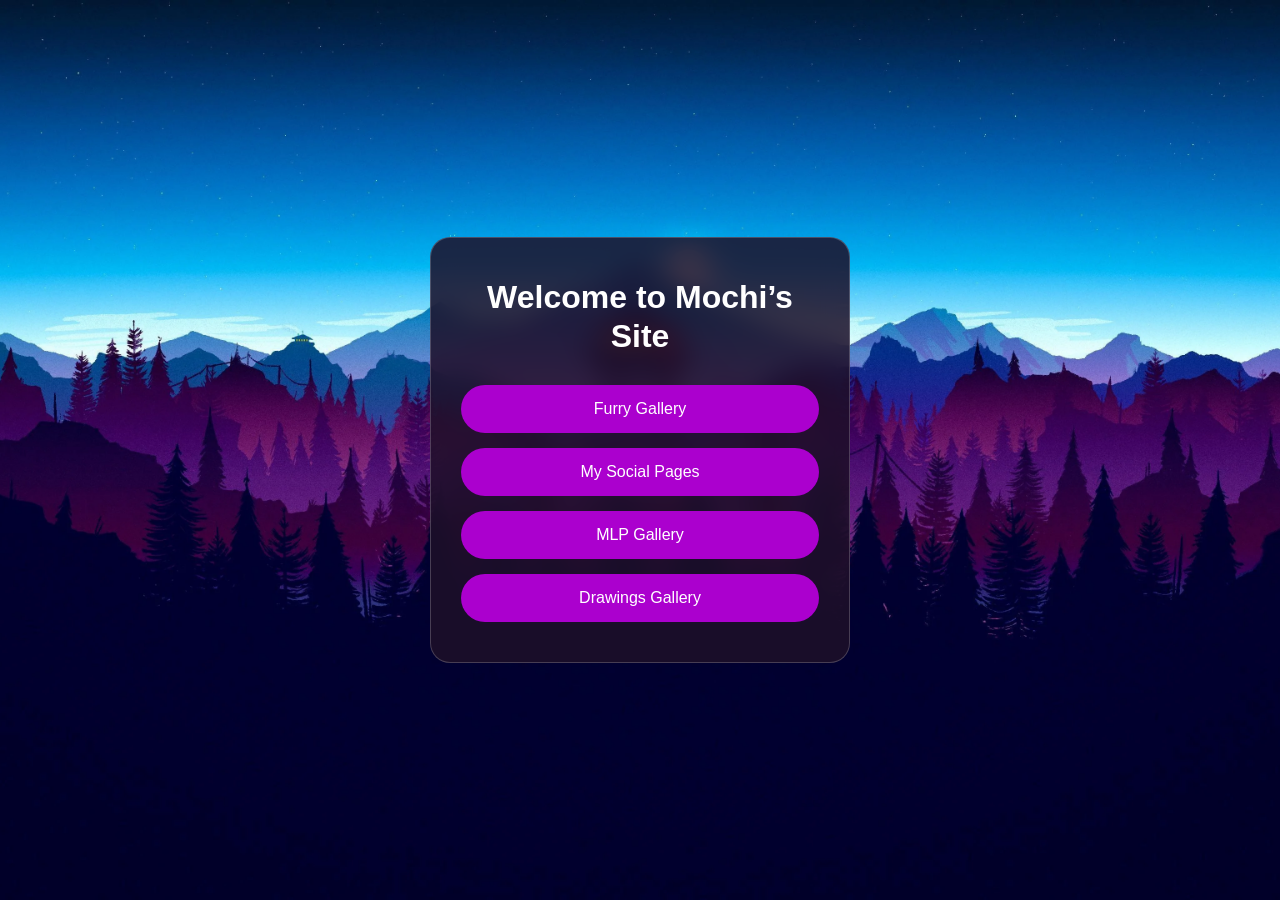
<file: index.html>
<!DOCTYPE html>
<html lang="en">
<head>
    <meta charset="UTF-8">
    <meta name="viewport" content="width=device-width, initial-scale=1.0">
    <title>Mochi Site</title>
    <link rel="stylesheet" href="style.css">
</head>
<body>

<main class="container">
    <div class="card">
        <h1>Welcome to Mochi’s Site</h1>

        <div class="buttons">
            <a href="furry%20galeria/index.htm" class="btn">Furry Gallery</a>
            <a href="social%20pages/index.html" class="btn">My Social Pages</a>
            <a href="mlp%20galeria/index.html" class="btn">MLP Gallery</a>
            <a href="drawings%20galeria/index.html" class="btn">Drawings Gallery</a>
        </div>
    </div>
</main>

</body>
</html>
</file>
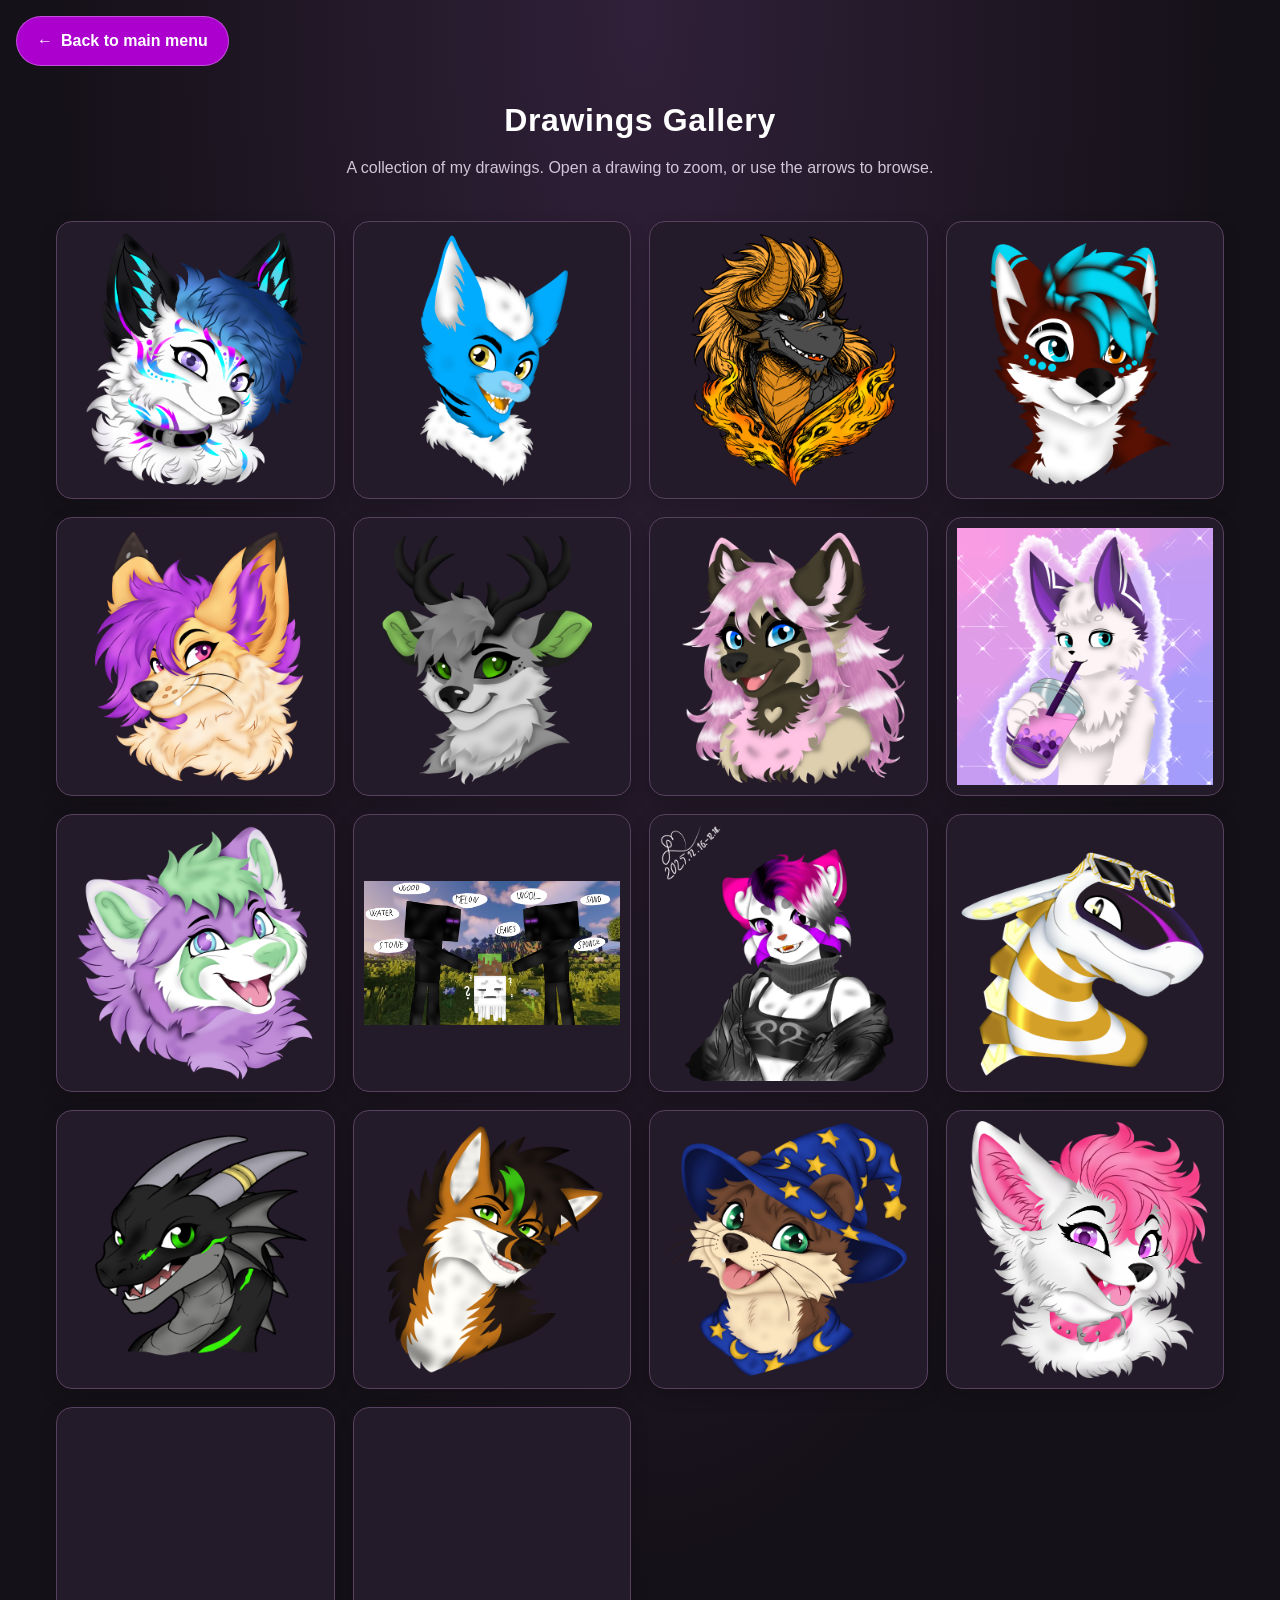
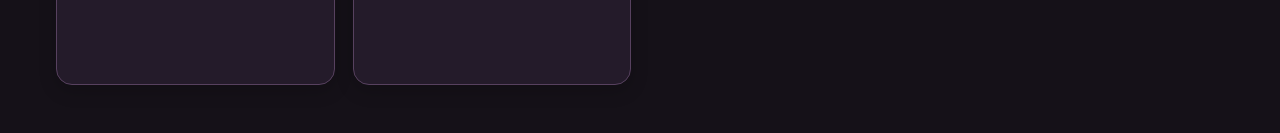
<file: drawings galeria/index.html>
<!DOCTYPE html>
<html lang="en">
<head>
  <meta charset="UTF-8">
  <meta name="viewport" content="width=device-width, initial-scale=1.0">
  <title>Drawings Gallery</title>
  <link rel="stylesheet" href="../gallery.css">
  <link rel="stylesheet" href="../navigation.css">
  <link rel="stylesheet" href="../gallery-theme.css">
  <script src="../gallery.js" defer></script>
</head>
<body>
  <nav class="site-nav" aria-label="Main navigation">
    <a class="site-nav__home" href="../index.html"><span aria-hidden="true">&larr;</span> Back to main menu</a>
  </nav>
  <main>
    <h1>Drawings Gallery</h1>
    <p class="gallery-help">A collection of my drawings. Open a drawing to zoom, or use the arrows to browse.</p>
    <div class="gallery" id="gallery">
      <a class="gallery-item" href="photoart/Anti.png" data-original="photoart/Anti.png" aria-label="Open drawing: Anti"><img src="photoart/Anti.png" alt="Drawing: Anti" loading="eager" decoding="async"></a>
      <a class="gallery-item" href="photoart/Blue.png" data-original="photoart/Blue.png" aria-label="Open drawing: Blue"><img src="photoart/Blue.png" alt="Drawing: Blue" loading="eager" decoding="async"></a>
      <a class="gallery-item" href="photoart/Exo.png" data-original="photoart/Exo.png" aria-label="Open drawing: Exo"><img src="photoart/Exo.png" alt="Drawing: Exo" loading="lazy" decoding="async"></a>
      <a class="gallery-item" href="photoart/Geri.png" data-original="photoart/Geri.png" aria-label="Open drawing: Geri"><img src="photoart/Geri.png" alt="Drawing: Geri" loading="lazy" decoding="async"></a>
      <a class="gallery-item" href="photoart/Gomby.png" data-original="photoart/Gomby.png" aria-label="Open drawing: Gomby"><img src="photoart/Gomby.png" alt="Drawing: Gomby" loading="lazy" decoding="async"></a>
      <a class="gallery-item" href="photoart/Green.png" data-original="photoart/Green.png" aria-label="Open drawing: Green"><img src="photoart/Green.png" alt="Drawing: Green" loading="lazy" decoding="async"></a>
      <a class="gallery-item" href="photoart/Javi.png" data-original="photoart/Javi.png" aria-label="Open drawing: Javi"><img src="photoart/Javi.png" alt="Drawing: Javi" loading="lazy" decoding="async"></a>
      <a class="gallery-item" href="photoart/Kon.png" data-original="photoart/Kon.png" aria-label="Open drawing: Kon"><img src="photoart/Kon.png" alt="Drawing: Kon" loading="lazy" decoding="async"></a>
      <a class="gallery-item" href="photoart/laven.png" data-original="photoart/laven.png" aria-label="Open drawing: laven"><img src="photoart/laven.png" alt="Drawing: laven" loading="lazy" decoding="async"></a>
      <a class="gallery-item" href="photoart/mc.png" data-original="photoart/mc.png" aria-label="Open drawing: mc"><img src="photoart/mc.png" alt="Drawing: mc" loading="lazy" decoding="async"></a>
      <a class="gallery-item" href="photoart/Mochi.png" data-original="photoart/Mochi.png" aria-label="Open drawing: Mochi"><img src="photoart/Mochi.png" alt="Drawing: Mochi" loading="lazy" decoding="async"></a>
      <a class="gallery-item" href="photoart/morzsa.png" data-original="photoart/morzsa.png" aria-label="Open drawing: morzsa"><img src="photoart/morzsa.png" alt="Drawing: morzsa" loading="lazy" decoding="async"></a>
      <a class="gallery-item" href="photoart/Night.png" data-original="photoart/Night.png" aria-label="Open drawing: Night"><img src="photoart/Night.png" alt="Drawing: Night" loading="lazy" decoding="async"></a>
      <a class="gallery-item" href="photoart/Otaka.png" data-original="photoart/Otaka.png" aria-label="Open drawing: Otaka"><img src="photoart/Otaka.png" alt="Drawing: Otaka" loading="lazy" decoding="async"></a>
      <a class="gallery-item" href="photoart/otter.png" data-original="photoart/otter.png" aria-label="Open drawing: otter"><img src="photoart/otter.png" alt="Drawing: otter" loading="lazy" decoding="async"></a>
      <a class="gallery-item" href="photoart/toki.png" data-original="photoart/toki.png" aria-label="Open drawing: toki"><img src="photoart/toki.png" alt="Drawing: toki" loading="lazy" decoding="async"></a>
      <a class="gallery-item" href="photoart/VulPaw.png" data-original="photoart/VulPaw.png" aria-label="Open drawing: VulPaw"><img src="photoart/VulPaw.png" alt="Drawing: VulPaw" loading="lazy" decoding="async"></a>
      <a class="gallery-item" href="photoart/Zuzu.png" data-original="photoart/Zuzu.png" aria-label="Open drawing: Zuzu"><img src="photoart/Zuzu.png" alt="Drawing: Zuzu" loading="lazy" decoding="async"></a>
    </div>
  </main>
</body>
</html>
</file>
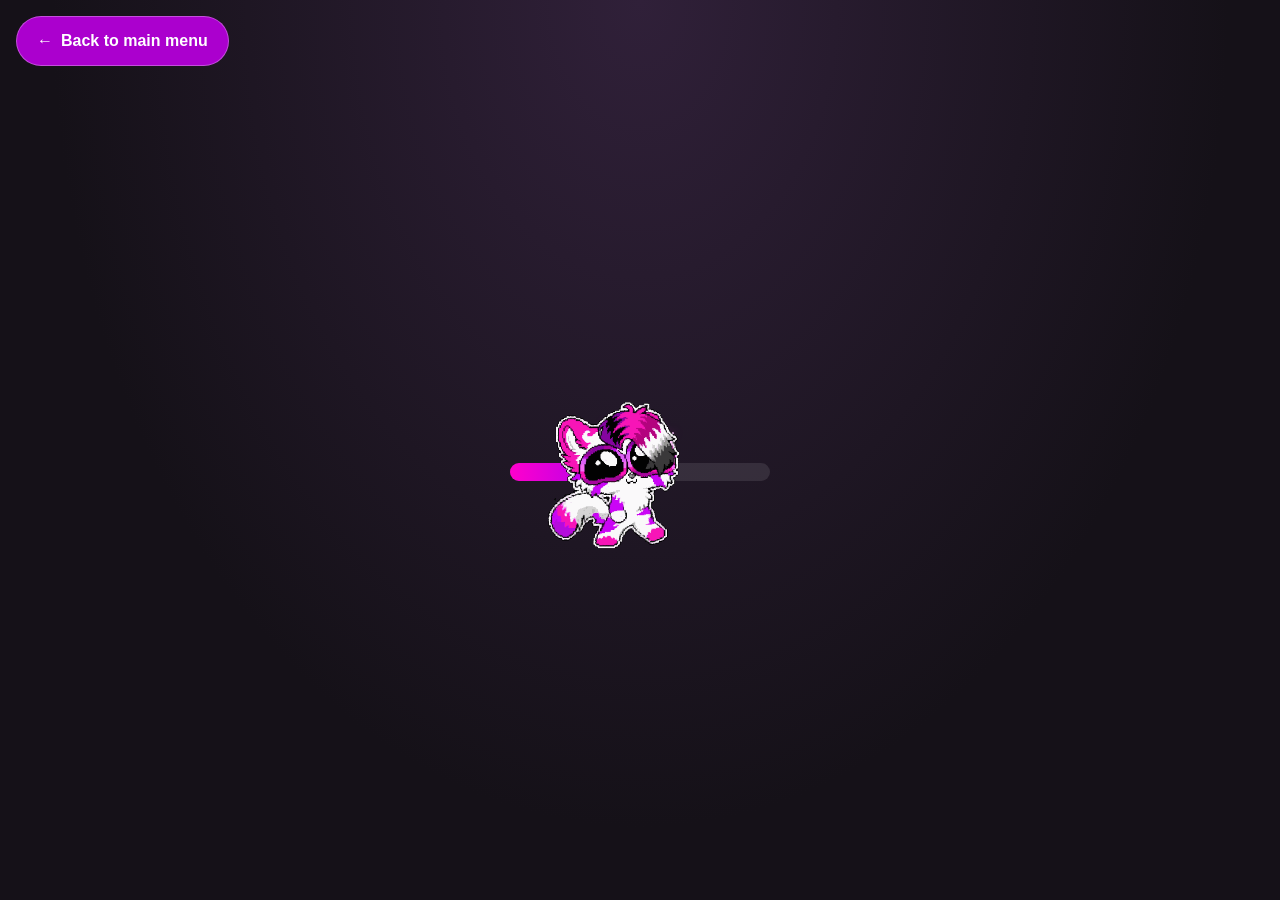
<file: furry galeria/index.htm>
<!DOCTYPE html>
<html lang="en">
<head>
  <meta charset="UTF-8">
  <meta name="viewport" content="width=device-width, initial-scale=1.0">
  <title>Fursuit walk</title>
  <link rel="stylesheet" href="../gallery.css">
  <link rel="stylesheet" href="../navigation.css">
  <link rel="stylesheet" href="../gallery-theme.css">
  <link rel="stylesheet" href="loader.css">
  <script src="../gallery.js" defer></script>
</head>
<body>
  <nav class="site-nav" aria-label="Main navigation">
    <a class="site-nav__home" href="../index.html"><span aria-hidden="true">&larr;</span> Back to main menu</a>
  </nav>
<!-- LOADER -->
<div class="loader-screen" id="loader">
    <div class="loader-card">
        <div class="loader-label">Loading...</div>

        <div class="progress-box">
            <div class="progress-fill" id="progress"></div>
        </div>

        <img src="photof/Mochi.gif" id="loaderGif" class="loader-gif">
    </div>
</div>

  <main class="main-content" id="mainContent">
    <h1>Fursuit walk</h1>
    <p class="gallery-help">Open a photo! Use the arrow buttons or swipe to browse. Pinch, double-tap, or press + to zoom.</p>
    <div class="gallery" id="gallery">
    <a class="gallery-item" href="optimized/IMG_0039.jpg" data-original="photof/IMG_0039.png" aria-label="Open Fursuit walk photo 1"><img src="optimized/IMG_0039-thumb.jpg" width="320" height="480" alt="Fursuit walk – photo 1" loading="eager" decoding="async"></a>
    <a class="gallery-item" href="optimized/IMG_0056.jpg" data-original="photof/IMG_0056.png" aria-label="Open Fursuit walk photo 2"><img src="optimized/IMG_0056-thumb.jpg" width="480" height="320" alt="Fursuit walk – photo 2" loading="eager" decoding="async"></a>
    <a class="gallery-item" href="optimized/IMG_0058.jpg" data-original="photof/IMG_0058.png" aria-label="Open Fursuit walk photo 3"><img src="optimized/IMG_0058-thumb.jpg" width="480" height="320" alt="Fursuit walk – photo 3" loading="lazy" decoding="async"></a>
    <a class="gallery-item" href="optimized/IMG_0075.jpg" data-original="photof/IMG_0075.png" aria-label="Open Fursuit walk photo 4"><img src="optimized/IMG_0075-thumb.jpg" width="480" height="320" alt="Fursuit walk – photo 4" loading="lazy" decoding="async"></a>
    <a class="gallery-item" href="optimized/IMG_0111.jpg" data-original="photof/IMG_0111.png" aria-label="Open Fursuit walk photo 5"><img src="optimized/IMG_0111-thumb.jpg" width="480" height="320" alt="Fursuit walk – photo 5" loading="lazy" decoding="async"></a>
    <a class="gallery-item" href="optimized/IMG_0190.jpg" data-original="photof/IMG_0190.png" aria-label="Open Fursuit walk photo 6"><img src="optimized/IMG_0190-thumb.jpg" width="480" height="320" alt="Fursuit walk – photo 6" loading="lazy" decoding="async"></a>
    <a class="gallery-item" href="optimized/IMG_0205.jpg" data-original="photof/IMG_0205.png" aria-label="Open Fursuit walk photo 7"><img src="optimized/IMG_0205-thumb.jpg" width="320" height="480" alt="Fursuit walk – photo 7" loading="lazy" decoding="async"></a>
    <a class="gallery-item" href="optimized/IMG_0209.jpg" data-original="photof/IMG_0209.png" aria-label="Open Fursuit walk photo 8"><img src="optimized/IMG_0209-thumb.jpg" width="480" height="320" alt="Fursuit walk – photo 8" loading="lazy" decoding="async"></a>
    </div>
  </main>
<script>

const loader = document.getElementById('loader');
const progressBar = document.getElementById('progress');
const loaderGif = document.getElementById('loaderGif');
const main = document.getElementById('mainContent');

let progress = 0;

const interval = setInterval(() => {
    progress++;
    progressBar.style.width = progress + '%';
    loaderGif.style.left = `calc(${progress}% - 108px)`;
}, 20);

setTimeout(() => {
    clearInterval(interval);
    loader.classList.add('fade-out');

    setTimeout(() => {
        loader.style.display = 'none';
        main.classList.add('show');
        document.body.style.overflow = 'auto';
    }, 600);
}, 2000);

</script>
</body>
</html>
</file>
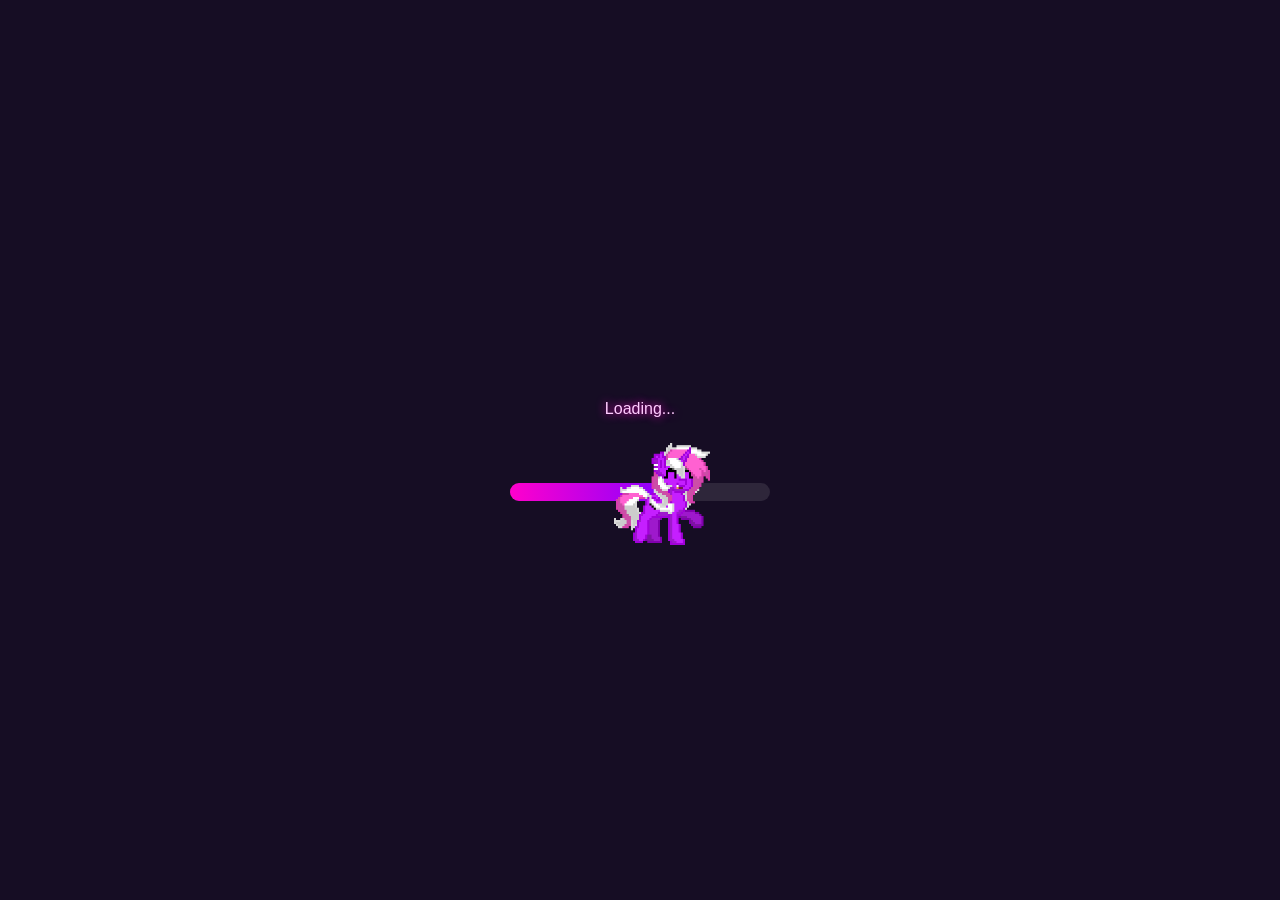
<file: mlp galeria/index.html>
<!DOCTYPE html>
<html lang="en">
<head>
  <meta charset="UTF-8">
  <meta name="viewport" content="width=device-width, initial-scale=1.0">
  <title>MLP Gallery</title>
  <link rel="stylesheet" href="../gallery.css">
  <link rel="stylesheet" href="../navigation.css">
  <link rel="stylesheet" href="../gallery-theme.css">
  <link rel="stylesheet" href="loader.css">
  <script src="../gallery.js" defer></script>
</head>
<body>
  <script src="loader.js"></script>
  <nav class="site-nav" aria-label="Main navigation">
    <a class="site-nav__home" href="../index.html"><span aria-hidden="true">&larr;</span> Back to main menu</a>
  </nav>
  <main>
    <h1>MLP Gallery</h1>
    <p class="gallery-help">Open a photo! Use the arrow buttons or swipe to browse. Pinch, double-tap, or press + to zoom.</p>
    <div class="gallery" id="gallery">
    <a class="gallery-item" href="optimized/1.jpg" data-original="photom/1.jpg" aria-label="Open MLP Gallery photo 1"><img src="optimized/1-thumb.jpg" width="480" height="270" alt="MLP Gallery – photo 1" loading="eager" decoding="async"></a>
    <a class="gallery-item" href="optimized/2.jpg" data-original="photom/2.jpg" aria-label="Open MLP Gallery photo 2"><img src="optimized/2-thumb.jpg" width="480" height="270" alt="MLP Gallery – photo 2" loading="eager" decoding="async"></a>
    <a class="gallery-item" href="optimized/3.jpg" data-original="photom/3.jpg" aria-label="Open MLP Gallery photo 3"><img src="optimized/3-thumb.jpg" width="480" height="270" alt="MLP Gallery – photo 3" loading="lazy" decoding="async"></a>
    <a class="gallery-item" href="optimized/4.jpg" data-original="photom/4.jpg" aria-label="Open MLP Gallery photo 4"><img src="optimized/4-thumb.jpg" width="480" height="270" alt="MLP Gallery – photo 4" loading="lazy" decoding="async"></a>
    <a class="gallery-item" href="optimized/6.jpg" data-original="photom/6.jpg" aria-label="Open MLP Gallery photo 5"><img src="optimized/6-thumb.jpg" width="480" height="270" alt="MLP Gallery – photo 5" loading="lazy" decoding="async"></a>
    </div>
  </main>
</body>
</html>
</file>
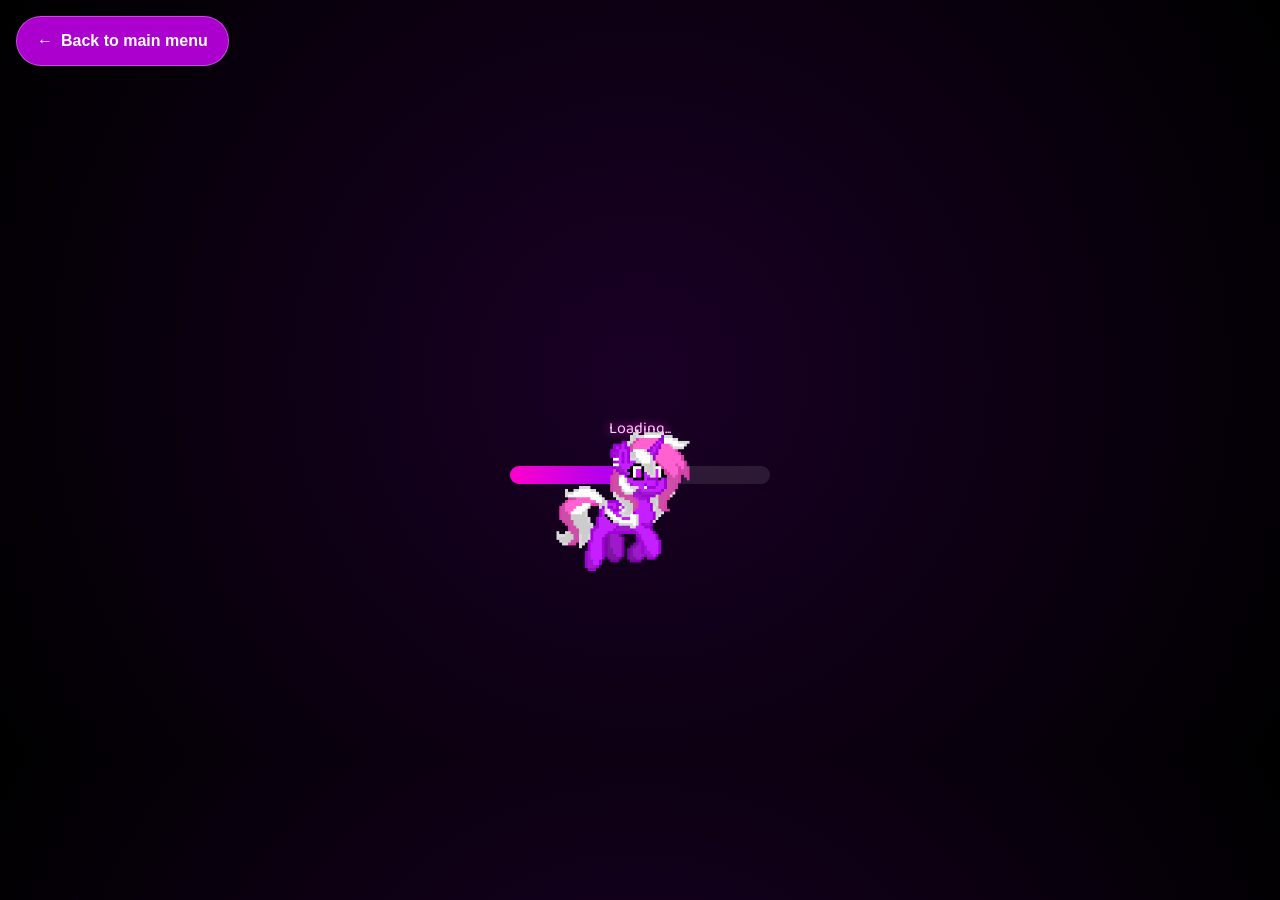
<file: social pages/index.html>
<!DOCTYPE html>
<html lang="en">
<head>
<meta charset="UTF-8">
<meta name="viewport" content="width=device-width, initial-scale=1.0">
<title>cute site</title>

<link href="https://fonts.googleapis.com/css2?family=Baloo+2:wght@500;700&display=swap" rel="stylesheet">
<link rel="stylesheet" href="styles.css">

    <link rel="stylesheet" href="../navigation.css">
</head>

<body>
    <nav class="site-nav" aria-label="Main navigation">
        <a class="site-nav__home" href="../index.html"><span aria-hidden="true">&larr;</span> Back to main menu</a>
    </nav>

<!-- LOADER -->
<div class="loader-screen" id="loader">
    <div class="loader-card">
        <div class="loader-label">Loading...</div>

        <div class="progress-box">
            <div class="progress-fill" id="progress"></div>
        </div>

        <img src="photo/L_trot2.gif" id="loaderGif" class="loader-gif">
    </div>
</div>

<!-- MAIN -->
<div class="main-content" id="mainContent">

    <div class="container">

        <!-- 1 -->
        <div class="card" onclick="openCard(this)">
            <div class="card-front">
                <img src="photo/pony.png">
                <div class="title">Candy Bat</div>
            </div>
            <div class="card-back">
                <button class="back-btn">Back</button>
                <ul>
                    <li>
                        <a href="https://www.instagram.com/candybat2?rpxt=d3c1emVkZWUxbGhy" target="_blank" class="icon-link">
                            <img src="photo/ig_icon.png" class="icon">
                        </a>
                    </li>
                </ul>
            </div>
        </div>

        <!-- 2 -->
        <div class="card" onclick="openCard(this)">
            <div class="card-front">
                <div class="title">Mochi</div>
                <img src="photo/Furry.png">
            </div>
            <div class="card-back">
                <button class="back-btn">Back</button>
                <ul>
                    <li>
                        <a href="https://www.tiktok.com/@lindu2004?_r=1&_d=f341k5h9khd9e3&sec_uid=MS4wLjABAAAAoCZaA39IV3OsJ-gVhdhKswmEczYcKvm8VMdqxq-7Bfl2_CfEJMmlESSwxEIH8z71&share_author_id=6743519914663855110&sharer_language=hu&source=h5_m&u_code=d8gbg9ceh8acbf&timestamp=1793201887&user_id=6743519914663855110&sec_user_id=MS4wLjABAAAAoCZaA39IV3OsJ-gVhdhKswmEczYcKvm8VMdqxq-7Bfl2_CfEJMmlESSwxEIH8z71&item_author_type=1&utm_source=copy&utm_campaign=client_share&utm_medium=android&share_iid=7697594638379976470&share_link_id=0e5617fc-37ad-4874-951b-44563e695d97&share_app_id=1233&ugbiz_name=ACCOUNT&ug_btm=b8727%2Cb4907&social_share_type=5&share_enter_from=settings_page&item_author_type=1&enable_checksum=1" target="_blank" class="icon-link">
                            <img src="photo/tiktok-icon-free-png.webp" class="icon">
                        </a>
                    </li>
                </ul>
            </div>
        </div>

        <!-- 3 -->
        <div class="card" onclick="openCard(this)">
            <div class="card-front">
                <div class="title">Connect with Me</div>
            </div>
            <div class="card-back">
                <button class="back-btn">Back</button>
                <ul>
                    <li>
                        <a href="https://steamcommunity.com/profiles/76561198821035586/" target="_blank" class="icon-link">
                            <img src="photo/steam.png" class="icon">
                        </a>
                        <a href="https://discord.gg/e42BJxHD" target="_blank" class="icon-link">
                            <img src="photo/dc.webp" class="icon">
                        </a>
                        <a href="https://kick.com/linduci" target="_blank" class="icon-link">
                            <img src="photo/kick.png" class="icon">
                        </a>
                        <a href="https://vrchat.com/home/user/usr_d1d2cb21-4855-4141-9840-9a5c05ae0c88" target="_blank" class="icon-link">
                            <img src="photo/VR.png" class="icon">
                        </a>
                    </li>
                </ul>
            </div>
        </div>

    </div>

</div>

<script>

const loader = document.getElementById('loader');
const progressBar = document.getElementById('progress');
const loaderGif = document.getElementById('loaderGif');
const main = document.getElementById('mainContent');

let progress = 0;

const interval = setInterval(() => {
    progress++;
    progressBar.style.width = progress + '%';
    loaderGif.style.left = `calc(${progress}% - 108px)`;
}, 20);

setTimeout(() => {
    clearInterval(interval);
    loader.classList.add('fade-out');

    setTimeout(() => {
        loader.style.display = 'none';
        main.classList.add('show');
        document.body.style.overflow = 'auto';
    }, 600);
}, 2000);

function openCard(selectedCard) {

    const allCards = document.querySelectorAll('.card');

    if (selectedCard.classList.contains("open")) {
        selectedCard.classList.remove("open");
        allCards.forEach(card => card.classList.remove("hide"));
        return;
    }

    allCards.forEach(card => {
        if (card !== selectedCard) {
            card.classList.add("hide");
        }
    });

    selectedCard.classList.add("open");
}

</script>

</body>
</html>
</file>
<file: style.css>
*,
*::before,
*::after {
    margin: 0;
    padding: 0;
    box-sizing: border-box;
}

body {
    min-height: 100vh;
    min-height: 100svh;
    padding: 20px;
    padding: max(20px, env(safe-area-inset-top))
        max(20px, env(safe-area-inset-right))
        max(20px, env(safe-area-inset-bottom))
        max(20px, env(safe-area-inset-left));
    background: #24132f url('bg.png') center / cover no-repeat;
    font-family: 'Segoe UI', sans-serif;
    line-height: 1.5;
    display: flex;
    flex-direction: column;
}

.container {
    width: 100%;
    max-width: 420px;
    margin: auto;
}

.card {
    background: rgba(30, 16, 40, 0.85);
    -webkit-backdrop-filter: blur(12px);
    backdrop-filter: blur(12px);
    border: 1px solid rgba(255, 255, 255, 0.2);
    border-radius: 20px;
    padding: clamp(24px, 6vw, 40px) clamp(16px, 5vw, 30px);
    text-align: center;
    width: 100%;
    color: white;
    overflow-wrap: anywhere;
}

.card h1 {
    margin-bottom: clamp(20px, 5vw, 30px);
    font-size: clamp(1.5rem, 5vw, 2rem);
    line-height: 1.2;
}

.buttons {
    display: flex;
    flex-direction: column;
    gap: 15px;
}

.btn {
    display: flex;
    align-items: center;
    justify-content: center;
    min-height: 48px;
    text-decoration: none;
    background: #ab00ce;
    color: white;
    padding: 12px;
    border-radius: 25px;
}

.btn:focus-visible {
    outline: 3px solid white;
    outline-offset: 4px;
}

@media (hover: hover) {
    .btn:hover {
        background: #8700a3;
    }
}

.btn:active {
    background: #74008c;
}
</file>
<file: gallery.css>
* { box-sizing: border-box; }
body { margin: 0; background: #111; color: #fff; font-family: 'Segoe UI', sans-serif; }
h1 { text-align: center; padding: 0 16px; font-size: clamp(1.5rem, 4vw, 2rem); }
.gallery-help { max-width: 700px; margin: 16px auto 24px; padding: 0 16px; text-align: center; line-height: 1.6; color: #ddd; }
.gallery { display: grid; grid-template-columns: repeat(auto-fit, minmax(min(100%, 220px), 1fr)); gap: 12px; padding: 12px; max-width: 1440px; margin: auto; }
.gallery-item { display: block; border-radius: 12px; overflow: hidden; background: #29202d; }
.gallery-item img { display: block; width: 100%; height: 220px; object-fit: cover; }
.gallery-item:focus-visible, .viewer button:focus-visible, .viewer a:focus-visible { outline: 3px solid #fff; outline-offset: 3px; }
body.viewer-open { overflow: hidden; }
.viewer { position: fixed; inset: 0; margin: auto; width: 100%; max-width: none; height: 100%; height: 100dvh; max-height: none; padding: 0; border: 0; background: #101014; color: #fff; overscroll-behavior: contain; }
.viewer[open] { display: flex; flex-direction: column; }
.viewer::backdrop { background: #101014; }
.viewer-toolbar, .viewer-footer { display: flex; align-items: center; justify-content: center; flex-wrap: wrap; gap: 8px; padding: 8px 12px; flex-shrink: 0; }
.viewer-toolbar { padding-top: max(8px, env(safe-area-inset-top)); }
.viewer-footer { padding-bottom: max(8px, env(safe-area-inset-bottom)); }
.viewer button, .viewer a { display: inline-flex; justify-content: center; align-items: center; min-width: 44px; min-height: 44px; padding: 8px 12px; border: 1px solid #74637d; border-radius: 10px; color: #fff; background: #34223f; font: inherit; text-decoration: none; cursor: pointer; }
.viewer button:disabled { opacity: .45; cursor: default; }
.viewer-stage { position: relative; flex: 1; min-height: 0; overflow: hidden; touch-action: none; user-select: none; -webkit-user-select: none; cursor: grab; }
.viewer-stage:active { cursor: grabbing; }
.viewer-image { position: absolute; left: 50%; top: 50%; max-width: none; max-height: none; object-fit: contain; transform-origin: center; pointer-events: none; -webkit-user-drag: none; }
.viewer-image[hidden] { display: none; }
.viewer-status { position: absolute; inset: 0; display: flex; align-items: center; justify-content: center; text-align: center; padding: 24px; pointer-events: none; }
.viewer-hint { margin: 0; padding: 4px 12px; color: #ccc; text-align: center; font-size: .85rem; }
.viewer-counter { min-width: 60px; text-align: center; }
@media (max-width: 600px) { .gallery { grid-template-columns: repeat(2, minmax(0, 1fr)); gap: 8px; padding: 8px; } .gallery-item img { height: 160px; } }
@media (max-width: 360px) { .gallery { grid-template-columns: 1fr; } }
</file>
<file: navigation.css>
.site-nav {
    position: relative;
    z-index: 1000;
    padding: 16px;
    padding: max(16px, env(safe-area-inset-top)) max(16px, env(safe-area-inset-right)) 16px max(16px, env(safe-area-inset-left));
}

.site-nav__home {
    box-sizing: border-box;
    display: inline-flex;
    align-items: center;
    justify-content: center;
    gap: 8px;
    min-height: 48px;
    max-width: 100%;
    padding: 12px 20px;
    border: 1px solid rgba(255, 255, 255, 0.3);
    border-radius: 25px;
    background: #ab00ce;
    color: #fff;
    font: 600 1rem / 1.5 'Segoe UI', sans-serif;
    text-decoration: none;
    overflow-wrap: anywhere;
}

.site-nav__home:focus-visible {
    outline: 3px solid #fff;
    outline-offset: 4px;
}

@media (hover: hover) {
    .site-nav__home:hover {
        background: #8700a3;
    }
}

.site-nav__home:active {
    background: #74008c;
}
</file>
<file: gallery-theme.css>
/* Shared appearance for all three galleries. */
body {
    min-height: 100vh;
    background: radial-gradient(ellipse at top, #302039 0, #151118 65%);
}

main {
    padding-bottom: 32px;
}

h1 {
    margin: 20px 0 12px;
    letter-spacing: 0.02em;
}

.gallery-help {
    color: #d2c5d8;
}

.gallery {
    max-width: 1200px;
    gap: 18px;
    padding: 16px;
}

.gallery-item {
    border: 1px solid #57415f;
    border-radius: 16px;
    background: #241b2a;
    box-shadow: 0 6px 18px rgba(0, 0, 0, 0.18);
    cursor: zoom-in;
    transition: border-color 180ms ease, box-shadow 180ms ease;
}

.gallery-item img {
    height: auto;
    aspect-ratio: 1 / 1;
    object-fit: contain;
    padding: 10px;
}

.gallery-item:focus-visible {
    outline: 3px solid #edc5ff;
    outline-offset: 4px;
    border-color: #d49ce9;
}

@media (hover: hover) {
    .gallery-item:hover {
        border-color: #d49ce9;
        box-shadow: 0 8px 24px rgba(171, 0, 206, 0.18);
    }
}

@media (max-width: 600px) {
    .gallery {
        gap: 10px;
        padding: 12px;
    }

    .gallery-item {
        border-radius: 12px;
    }

    .gallery-item img {
        padding: 6px;
    }
}

@media (prefers-reduced-motion: reduce) {
    .gallery-item {
        transition: none;
    }
}
</file>
<file: furry galeria/loader.css>
body {
    overflow: hidden;
}

/* ===== LOADER ===== */
.loader-screen {
    position: fixed;
    inset: 0;
    display: flex;
    align-items: center;
    justify-content: center;
    z-index: 999;
    transition: 0.6s;
}

.loader-screen.fade-out { opacity: 0; }

.loader-card {
    text-align: center;
    position: relative;
}

.loader-label {
    margin-bottom: 25px;
    color: #ffccff;
    text-shadow: 0 0 10px #ff00cc;
}

.progress-box {
    width: 260px;
    height: 18px;
    background: rgba(255,255,255,0.1);
    border-radius: 999px;
    position: relative;
    overflow: hidden;
}

.progress-fill {
    height: 100%;
    width: 0%;
    background: linear-gradient(90deg, #ff00cc, #8a00ff);
}

.loader-gif {
    position: absolute;
    top: -20px;
    left: 0;
    width: 150px;
}

/* ===== MAIN ===== */
.main-content {
    opacity: 0;
    transition: 0.5s;
}

.main-content.show { opacity: 1; }
</file>
<file: mlp galeria/loader.css>
body.pony-loading { overflow: hidden; }
body.pony-loading > nav, body.pony-loading > main { visibility: hidden; }
.pony-loader { position: fixed; inset: 0; z-index: 9999; display: grid; place-items: center; background: #160d24; transition: opacity .6s; }
.pony-loader.fade-out { opacity: 0; pointer-events: none; }
.pony-loader__card { width: min(260px, 70vw); text-align: center; color: #ffccff; }
.pony-loader__label { margin-bottom: 65px; text-shadow: 0 0 10px #ff00cc; }
.pony-loader__track { position: relative; height: 18px; border-radius: 999px; background: rgba(255,255,255,.1); }
.pony-loader__fill { width: var(--progress, 0%); height: 100%; border-radius: inherit; background: linear-gradient(90deg,#ff00cc,#8a00ff); }
.pony-loader__pony { position: absolute; top: 50%; left: var(--progress, 0%); transform: translate(-50%, -50%); width: 110px; height: 110px; object-fit: contain; }
@media (prefers-reduced-motion: reduce) { .pony-loader { transition: none; } }
</file>
<file: social pages/styles.css>
/* ===== RESET ===== */
* { box-sizing: border-box; margin: 0; padding: 0; }

body {
    background: radial-gradient(circle at center, #1a0026, #000);
    font-family: 'Baloo 2', sans-serif;
    overflow: hidden;
    color: white;
}

/* ===== LOADER ===== */
.loader-screen {
    position: fixed;
    inset: 0;
    display: flex;
    align-items: center;
    justify-content: center;
    z-index: 999;
    transition: 0.6s;
}

.loader-screen.fade-out { opacity: 0; }

.loader-card {
    text-align: center;
    position: relative;
}

.loader-label {
    margin-bottom: 25px;
    color: #ffccff;
    text-shadow: 0 0 10px #ff00cc;
}

.progress-box {
    width: 260px;
    height: 18px;
    background: rgba(255,255,255,0.1);
    border-radius: 999px;
    position: relative;
    overflow: hidden;
}

.progress-fill {
    height: 100%;
    width: 0%;
    background: linear-gradient(90deg, #ff00cc, #8a00ff);
}

.loader-gif {
    position: absolute;
    top: 5px;
    left: 0;
    width: 150px;
}

/* ===== MAIN ===== */
.main-content {
    opacity: 0;
    transition: 0.5s;
}

.main-content.show { opacity: 1; }

/* ===== CONTAINER ===== */
.container {
    position: relative; /* 🔥 abszolút nyitott kártya helyének referencia */
    max-width: 420px;
    margin: 120px auto;
    padding: 0 10px; /* 🔥 kicsit beljebb mobilon */
}

/* ===== CARD ===== */
.card {
    background: rgba(255, 0, 200, 0.05);
    border-radius: 20px;
    padding: 10px 14px;
    margin: 14px 0;

    border: 1px solid rgba(255, 0, 200, 0.8);
    backdrop-filter: blur(12px);

    box-shadow:
        0 0 10px #ff00cc,
        0 0 25px #ff00cc;

    position: relative;
    transition: transform 0.45s ease, opacity 0.45s ease, height 0.35s ease, margin 0.35s ease, padding 0.35s ease;

    overflow: hidden; /* 🔥 ne vágjon -> hidden, hogy ne lógjon ki */
}

.card:hover {
    transform: translateY(-5px) scale(1.02);
}

.card.hide {
    opacity: 0;
    transform: translateY(-60px);
    pointer-events: none;
    height: 0;
    margin: 0;
    padding-top: 0;
    padding-bottom: 0;
    overflow: hidden;
}

.card.open {
    position: relative;
    transform: translateY(-70px) scale(1.02);
    z-index: 10;
}

/* ===== FRONT ===== */
.card-front {
    display: flex;
    align-items: center;
    justify-content: space-between;
    gap: 10px;
    min-height: 100px;
}

/* ===== IMAGE ===== */
.card img {
    width: 120px;
    height: auto;
    object-fit: contain;
    display: block;

    filter: drop-shadow(0 0 10px #ff00cc);
}

/* ===== TITLE ===== */
.title {
    font-size: 1.6rem;
    font-weight: 700;
    text-shadow: 0 0 10px #ff00cc;
}

/* ===== BACK ===== */
.card-back {
    opacity: 0;
    max-height: 0;
    overflow: visible;
    transition: all 0.35s ease;
}

.card.open .card-back {
    opacity: 1;
    max-height: 600px;
    margin-top: 10px;
}

/* ===== BUTTON ===== */
.back-btn {
    background: #ff00cc;
    color: white;
    border: none;
    padding: 8px;
    border-radius: 10px;
    margin-bottom: 10px;
}

/* ===== LIST (PÖTTY FIX) ===== */
ul {
    list-style: none;
    padding: 0;
    margin: 0;
}

li {
    list-style: none;
}

 .card-back li:has(> .icon-link) {
    display: flex;
    flex-wrap: wrap;
    align-items: center;
    gap: 12px;
}

/* ===== ICON LINK ===== */
.icon-link {
    display: inline-flex;
    align-items: center;
    flex: 0 0 auto;
}

/* ===== ICON (JAVÍTVA) ===== */
.card img.icon {
    width: 120px;
    height: auto;

    filter:
        drop-shadow(0 0 10px #ff00cc)
        drop-shadow(0 0 20px #ff00cc)
        drop-shadow(0 0 35px #8a00ff);

    transition: 0.3s;

    position: relative;
    z-index: 2;
}

.icon:hover {
    transform: scale(1.1);

    filter:
        drop-shadow(0 0 15px #ff00cc)
        drop-shadow(0 0 30px #ff00cc)
        drop-shadow(0 0 50px #8a00ff);
}

/* ===== EXTRA FIX ===== */
.card::before,
.card::after {
    content: none !important;
}
@media (max-width: 480px) {

    .card img.icon {
        width: 80px;
    }

    .card img {
        width: 80px; /* képek is kisebbek */
    }

    .title {
        font-size: 1.2rem; /* szöveg kisebb */
    }

    .card-front {
        min-height: 70px;
    }

}
</file>
